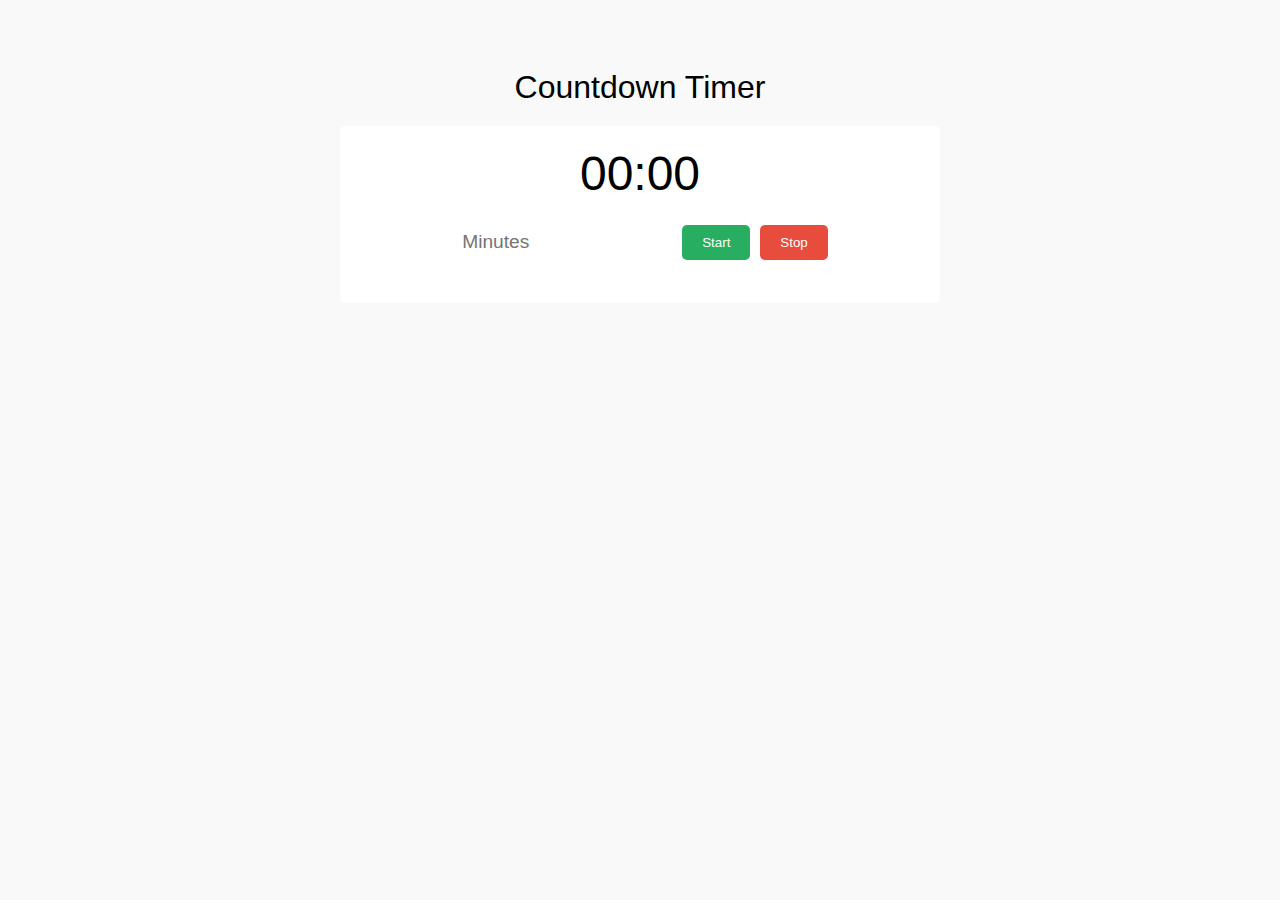
<file: lkpd 14/index.html>
<!DOCTYPE html>
<html>
  <head>
    <script type="text/javascript" src="program.js"></script>
    <link rel="stylesheet" href="style.css">
  </head>
  <body><div class="container">
    <h1>Countdown Timer</h1>
    <div id="app">
      <div class="timer">
        <span id="minutes">00</span>:<span id="seconds">00</span>
      </div>
      <form>
        <div class="form-group">
          <input type="number" id="minutes-input" placeholder="Minutes" min="1" max="60">
          <button type="submit" id="start-btn">Start</button>
          <button type="button" id="stop-btn">Stop</button>
        </div>
      </form>
    </div>
  </div></body>
</html>
</file>
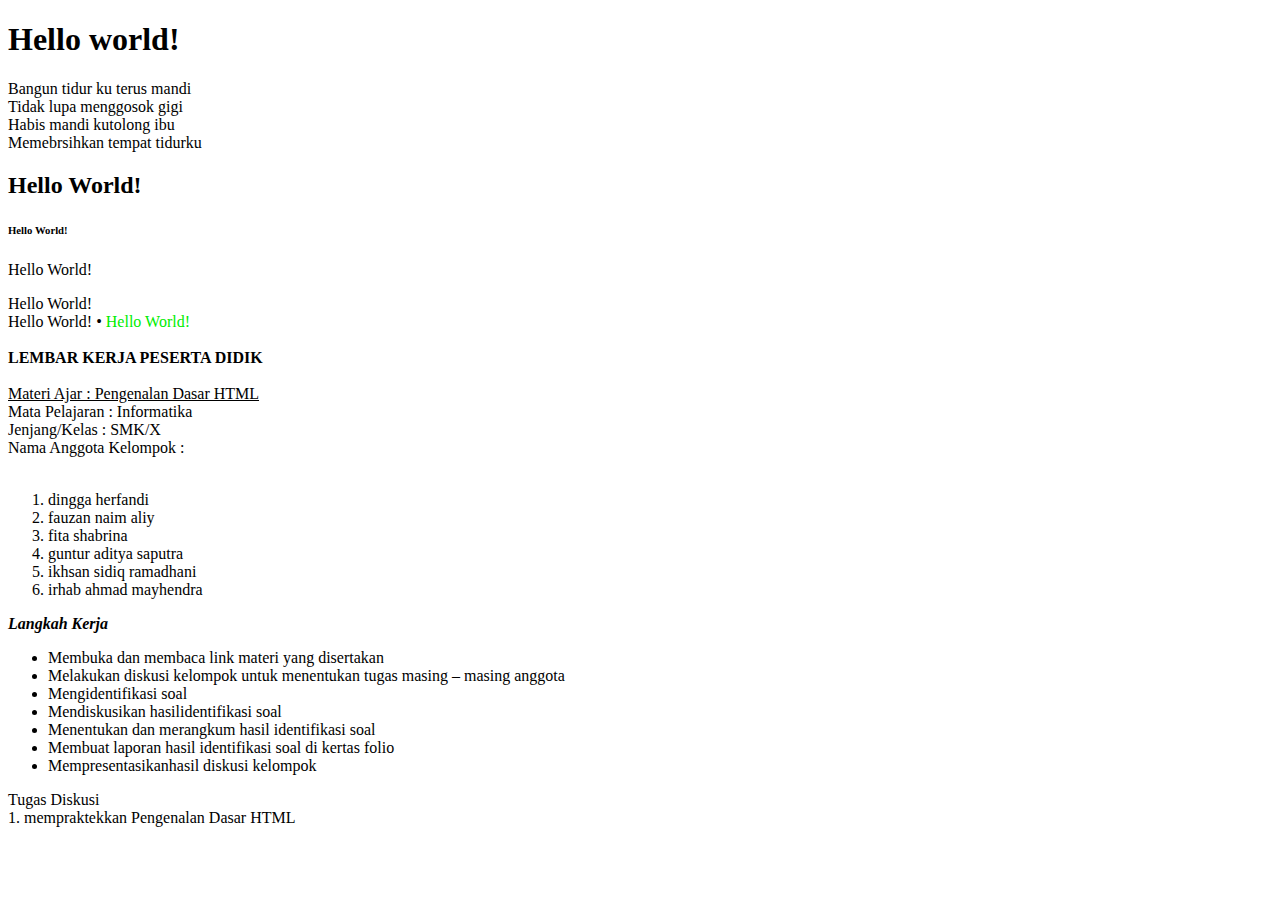
<file: pengenalan html/index.html>
<!DOCTYPE html>
<html>
<head>
<title>Sedang Belajar Pemrograman Web</title>
</head>
<body>
<h1>Hello world!</h1>
Bangun tidur ku terus mandi<br>
Tidak lupa menggosok gigi<br>
Habis mandi kutolong ibu<br>
Memebrsihkan tempat tidurku<br>
<h2>Hello World!</h2>
<h6> Hello World!</h6>
<p> Hello World!</p>
<div> Hello World!</div>
<span> Hello World!</span>
• <font face=”arial” color=”red” size=”4”> Hello World!</font><br><br>


<b>LEMBAR KERJA PESERTA DIDIK</b><br><br>
 
<u>Materi Ajar          :  Pengenalan Dasar HTML<br></u>
Mata Pelajaran          : Informatika<br>
Jenjang/Kelas           : SMK/X<br>
Nama Anggota Kelompok   :<br><br>
<ol>
    <li>dingga herfandi</li>
    <li>fauzan naim aliy</li>
    <li>fita shabrina</li>
    <li>guntur aditya saputra</li>
    <li>ikhsan sidiq ramadhani</li>
    <li>irhab ahmad mayhendra</li>
</ol>
 
<b><i>Langkah Kerja</b><br></i>
 <ul>
    <li>Membuka dan membaca link materi yang disertakan</li>
    <li>Melakukan diskusi kelompok untuk menentukan tugas masing – masing anggota</li>
    <li>Mengidentifikasi soal</li>
    <li>Mendiskusikan hasilidentifikasi soal</li>
    <li>Menentukan dan merangkum hasil identifikasi soal</li>
    <li> Membuat laporan hasil identifikasi soal di kertas folio</li>
    <li>Mempresentasikanhasil diskusi kelompok</li>
 
</ul>
Tugas Diskusi<br>
1. mempraktekkan Pengenalan Dasar HTML<br>
  
  <!-- lupa foto code nya waktu di pc -->
</file>
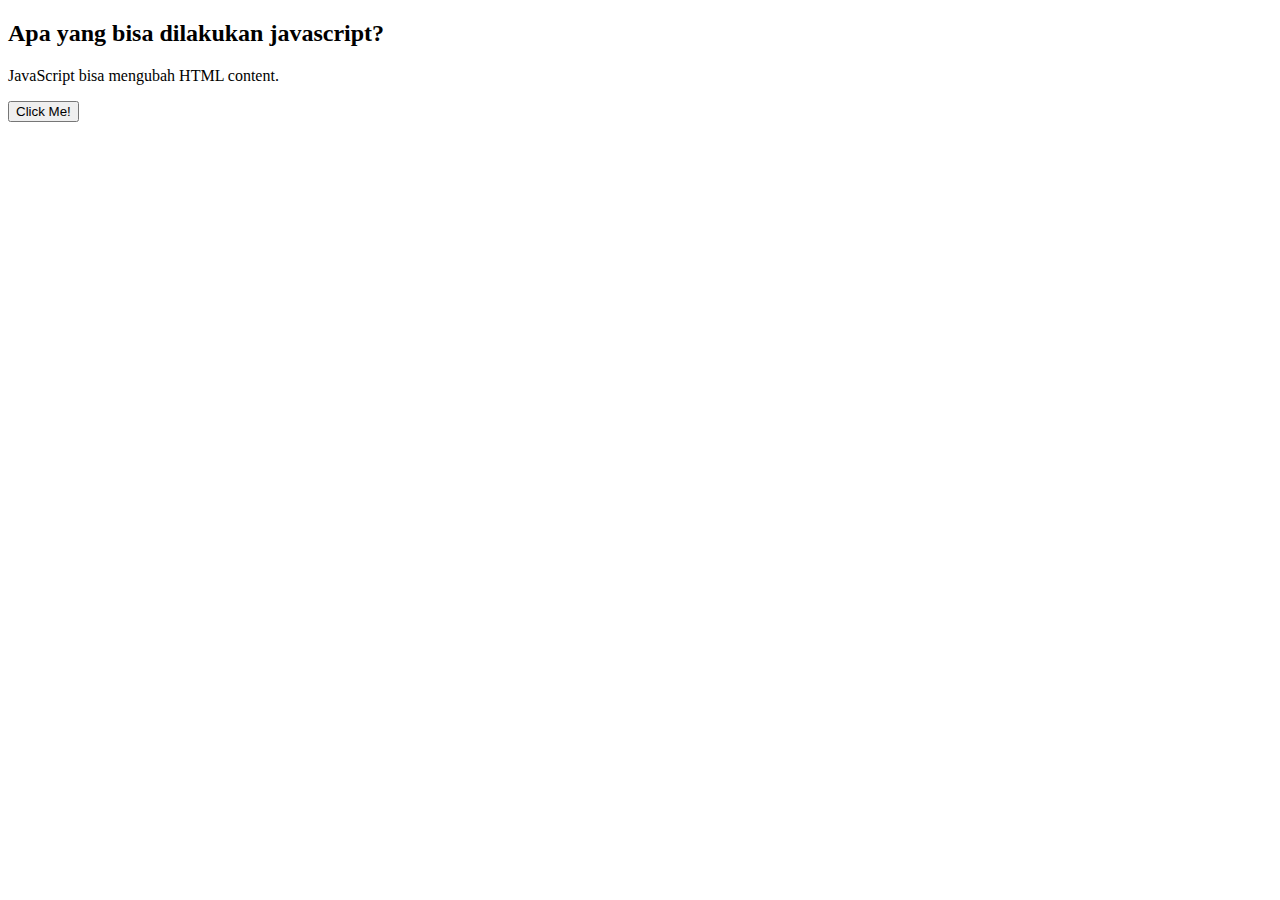
<file: lkpd 14/belajar.html>
<!DOCTYPE html>
<html>
<body>

<h2>Apa yang bisa dilakukan javascript?</h2>

<p id="demo">JavaScript bisa mengubah HTML content.</p>

<button type="button" onclick='document.getElementById("demo").innerHTML = "Hello JavaScript!"'>Click Me!</button>

</body>
</html>
</file>
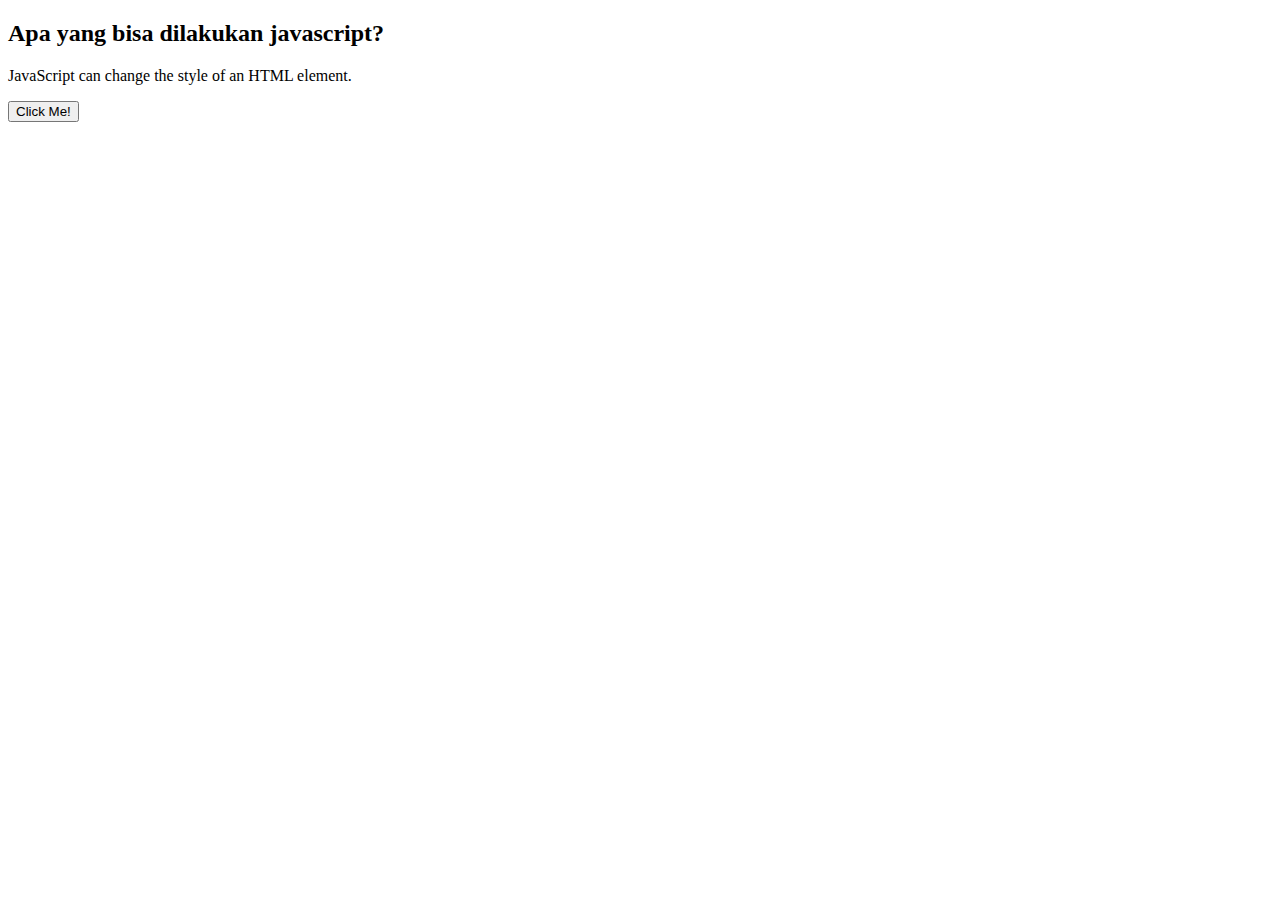
<file: lkpd 14/belajar2.html>
<!DOCTYPE html>
<html>
<body>

<h2>Apa yang bisa dilakukan javascript?</h2>

<p id="demo">JavaScript can change the style of an HTML element.</p>

<button type="button" onclick="document.getElementById('demo').style.fontSize='35px'">Click Me!</button>

</body>
</html>
</file>
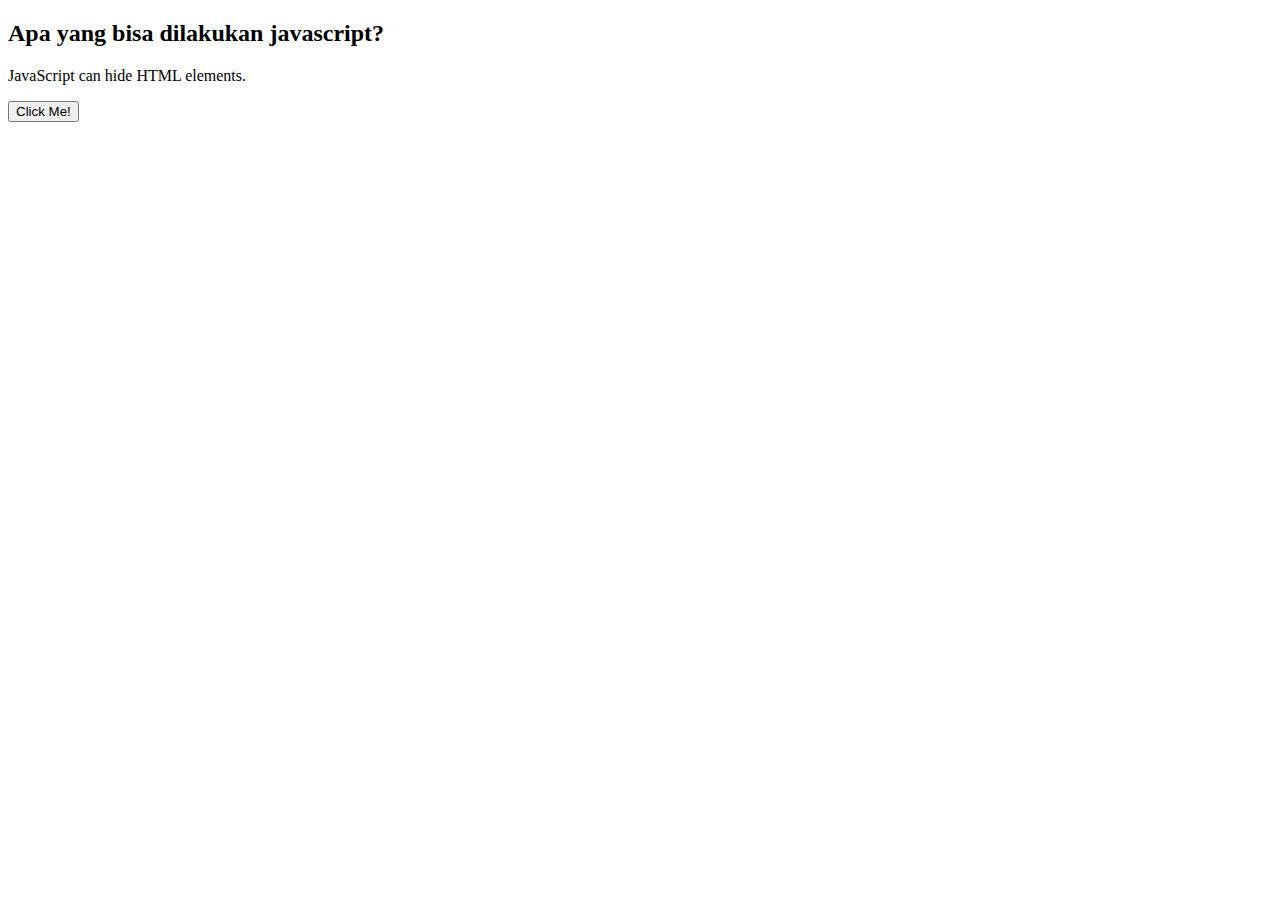
<file: lkpd 14/belajar3.html>
<!DOCTYPE html>
<html>
<body>

<h2>Apa yang bisa dilakukan javascript?</h2>

<p id="demo">JavaScript can hide HTML elements.</p>

<button type="button" onclick="document.getElementById('demo').style.display='none'">Click Me!</button>

</body>
</html>
</file>
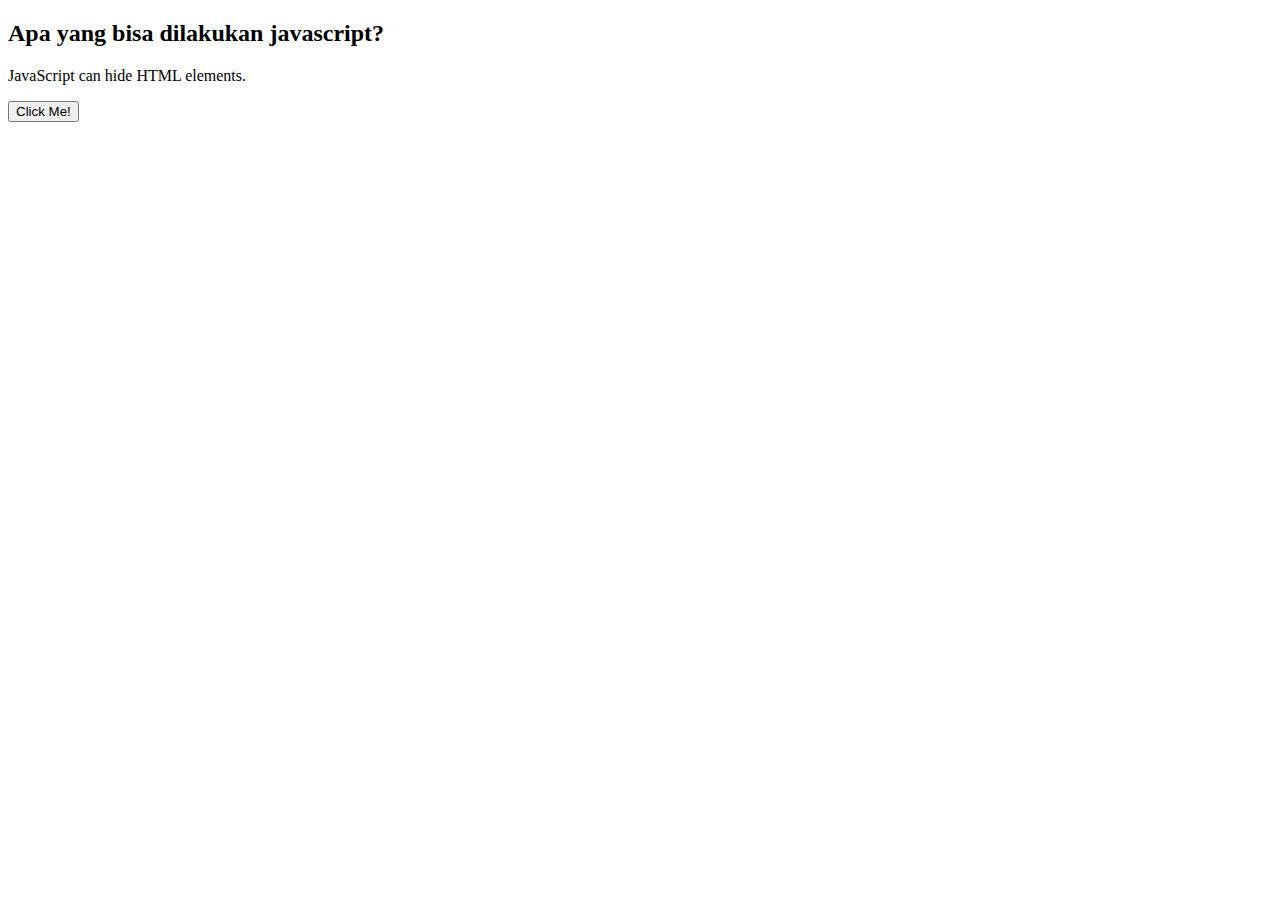
<file: lkpd 14/belajar4.html>
<!DOCTYPE html>
<html>
<body>

<h2>Apa yang bisa dilakukan javascript?</h2>

<p id="demo">JavaScript can hide HTML elements.</p>

<button type="button" onclick="document.getElementById('demo').style.display='none'">Click Me!</button>

</body>
</html>
</file>
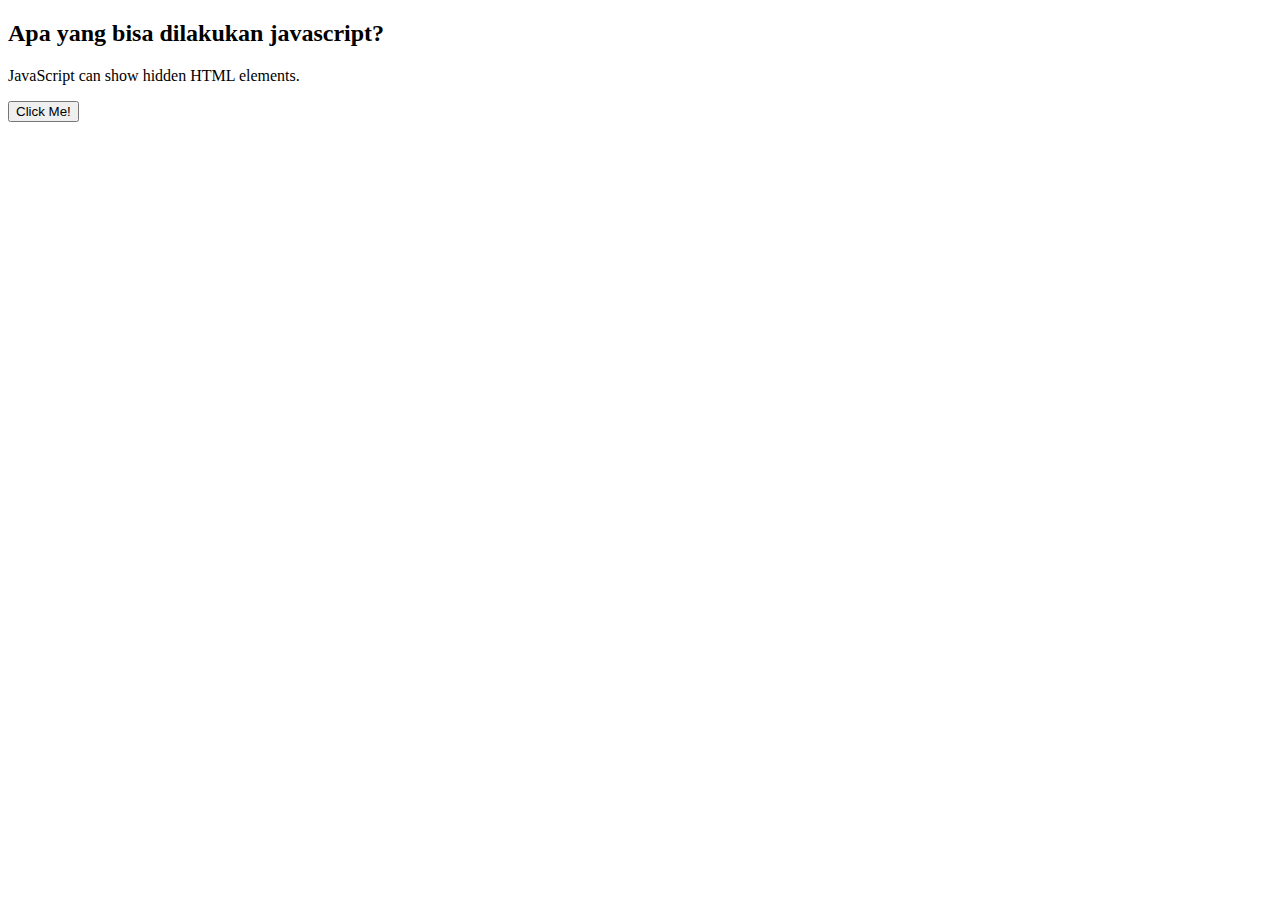
<file: lkpd 14/belajar5.html>
<!DOCTYPE html>
<html>
<body>

<h2>Apa yang bisa dilakukan javascript?</h2>

<p>JavaScript can show hidden HTML elements.</p>

<p id="demo" style="display:none">Hello JavaScript!</p>

<button type="button" onclick="document.getElementById('demo').style.display='block'">Click Me!</button>

</body>
</html>
</file>
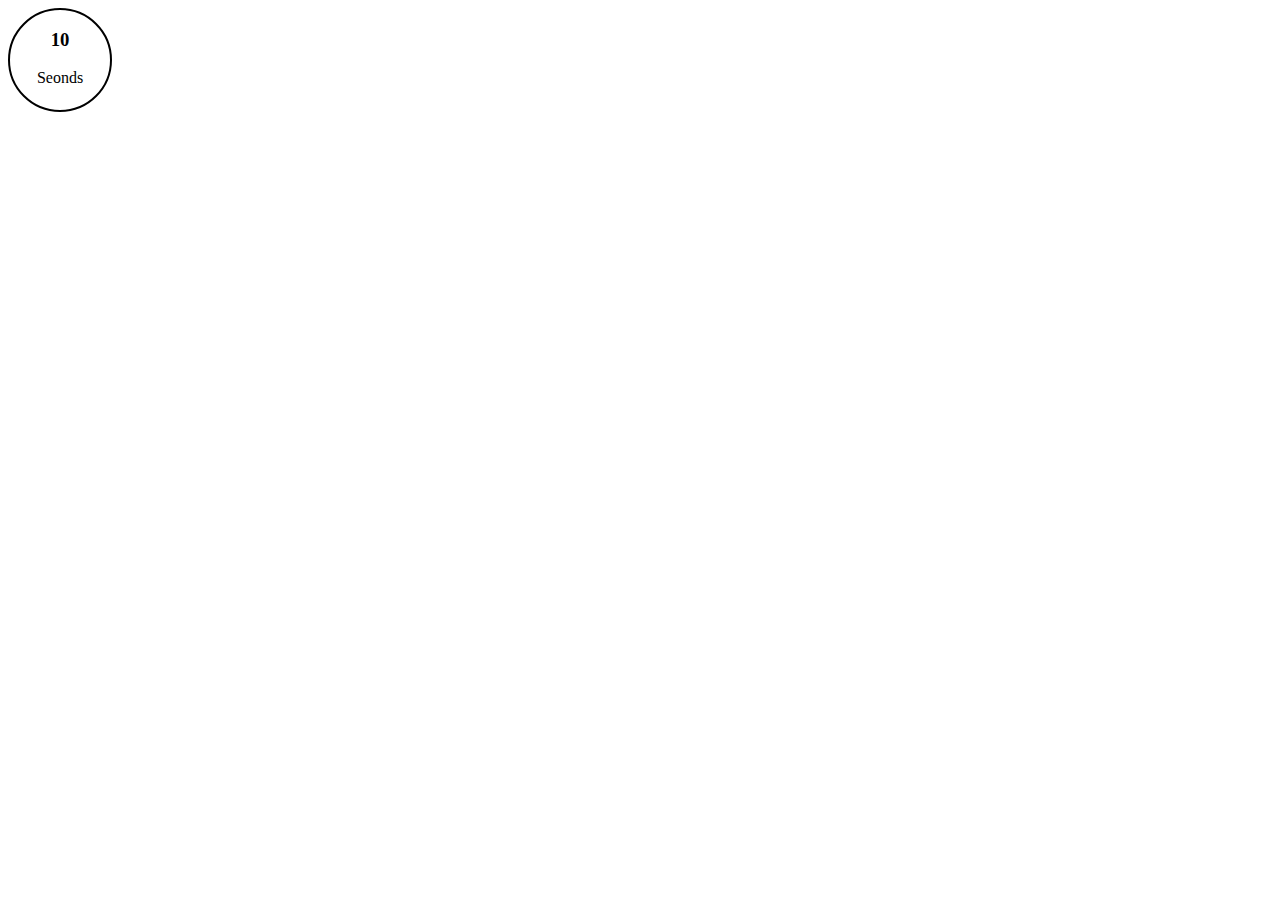
<file: lkpd 14/count.html>
<!DOCTYPE html>
<html lang="en">
  <head>
    <meta charset="UTF-8" />
    <meta http-equiv="X-UA-Compatible" content="IE=edge" />
    <meta name="viewport" content="width=device-width, initial-scale=1.0" />
    <title>Document</title>
  </head>
  <body>
    <script>
      ProgressCountdown(10, "pageBeginCountdownText");

      function ProgressCountdown(timeleft, text) {
        return new Promise((resolve, reject) => {
          var countdownTimer = setInterval(() => {
            timeleft--;

            document.getElementById(text).textContent = timeleft;

            if (timeleft <= 0) {
              clearInterval(countdownTimer);
              resolve(true);
            }
          }, 1000);
        });
      }
    </script>

    <style>
      .dot {
        height: 100px;
        width: 100px;
        border-style: solid;
        border-width: 2px;
        border-radius: 50%;
        display: inline-block;
        text-align: center;
      }

      .clock {
        text-align: center;
      }
      .pp {
        text-align: center;
      }

      
    </style>

    <div class="row begin-countdown">
      <div class="col-md-12 text-center">
        <div class="dot" style="position: center">
          <h3 id="pageBeginCountdownText" class="clock">10</h3>
          <p class="pp">Seonds</p>
        </div>
      </div>
    </div>
  </body>
</html>
</file>
<file: lkpd 14/style.css>
body {
  background-color: #f9f9f9;
  font-family: 'Roboto', sans-serif;
}

.container {
  max-width: 600px;
  margin: 0 auto;
  padding: 40px;
}

h1 {
  text-align: center;
  font-weight: 400;
  margin-bottom: 20px;
}

#app {
  background-color: #fff;
  border-radius: 5px;
  padding: 20px;
}

.timer {
  font-size: 3rem;
  text-align: center;
  margin-bottom: 20px;
}

.form-group {
  display: flex;
  justify-content: center;
  align-items: center;
  margin-bottom: 20px;
}

input[type="number"] {
  font-size: 1.2rem;
  padding: 10px;
  border: none;
  border-radius: 5px;
  margin-right: 10px;
  width: 200px;
}

button#start-btn {
  background-color: #27ae60;
  color: #fff;
  border: none;
  border-radius: 5px;
  padding: 10px 20px;
  cursor: pointer;
  transition: background-color 0.3s ease-in-out;
}

button#start-btn:hover {
  background-color: #2ecc71;
}

button#stop-btn {
  background-color: #e74c3c;
  color: #fff;
  border: none;
  border-radius: 5px;
  padding: 10px 20px;
  margin-left: 10px;
  cursor: pointer;
  transition: background-color 0.3s ease-in-out;
}

button#stop-btn:hover {
  background-color: #c0392b;
}
</file>
